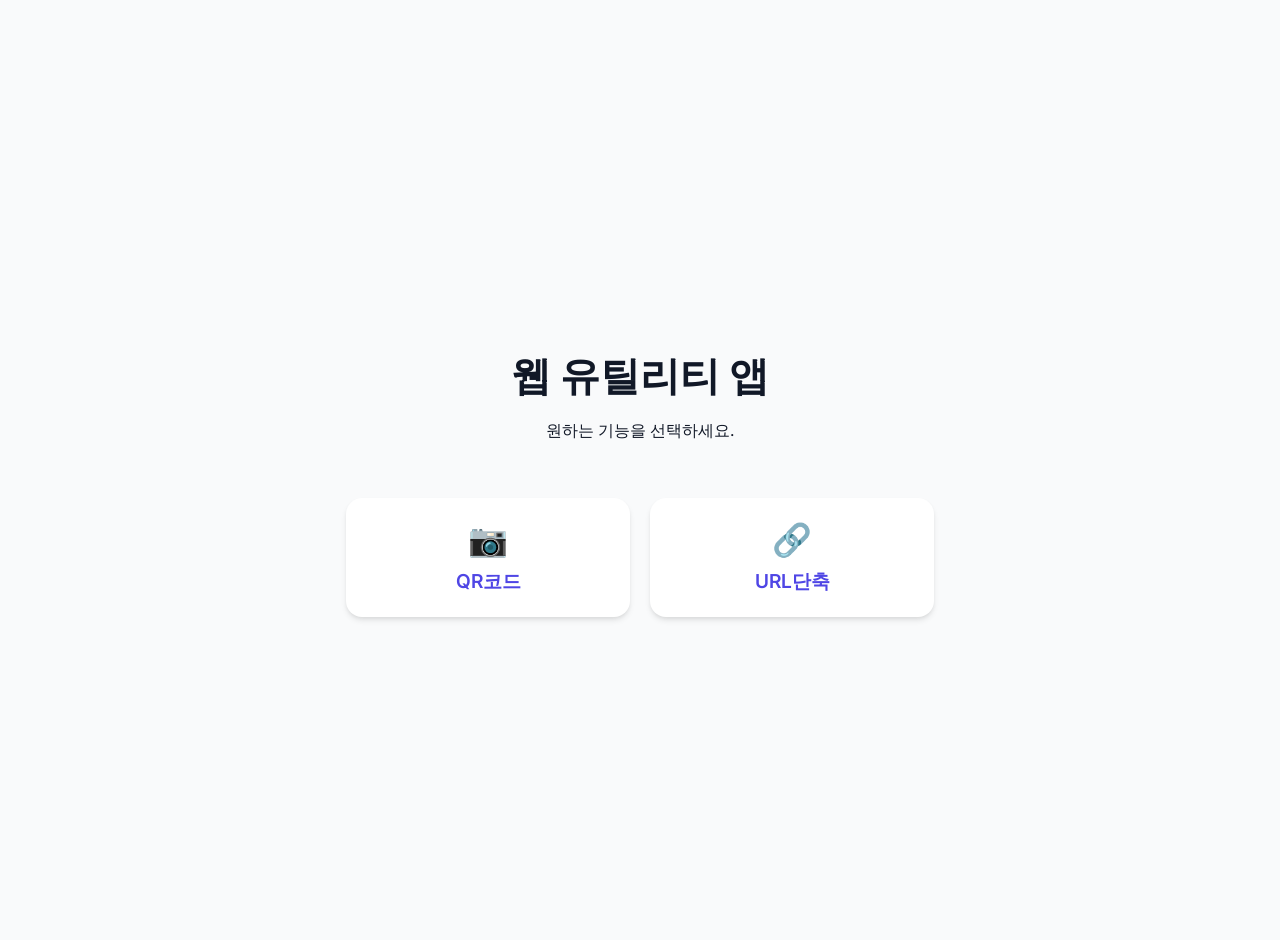
<file: index.html>
<!DOCTYPE html>
<html lang="ko">
<head>
    <meta charset="UTF-8">
    <meta name="viewport" content="width=device-width, initial-scale=1.0">
    <title>웹 유틸리티: QR & 단축 URL</title>
    <link href="https://fonts.googleapis.com/css2?family=Inter:wght@400;500;600&display=swap" rel="stylesheet">
    <style>
        :root {
            --primary: #4F46E5;
            --primary-hover: #4338CA;
            --bg: #F9FAFB;
            --card-bg: #FFFFFF;
            --text-main: #111827;
        }
        body {
            font-family: 'Inter', sans-serif;
            background-color: var(--bg);
            color: var(--text-main);
            display: flex;
            flex-direction: column;
            align-items: center;
            justify-content: center;
            min-height: 100vh;
            margin: 0;
            padding: 20px;
        }
        header {
            margin-bottom: 40px;
            text-align: center;
        }
        h1 {
            font-size: 2.5rem;
            margin-bottom: 10px;
        }
        .btn-container {
            display: flex;
            gap: 20px;
            flex-wrap: wrap;
            justify-content: center;
        }
        .nav-btn {
            background-color: var(--card-bg);
            color: var(--primary);
            text-decoration: none;
            padding: 20px 40px;
            border-radius: 16px;
            font-size: 1.2rem;
            font-weight: 600;
            box-shadow: 0 4px 6px -1px rgba(0, 0, 0, 0.1), 0 2px 4px -1px rgba(0, 0, 0, 0.06);
            transition: all 0.3s ease;
            border: 2px solid transparent;
            display: flex;
            flex-direction: column;
            align-items: center;
            width: 200px;
        }
        .nav-btn:hover {
            transform: translateY(-5px);
            box-shadow: 0 10px 15px -3px rgba(0, 0, 0, 0.1), 0 4px 6px -2px rgba(0, 0, 0, 0.05);
            border-color: var(--primary);
        }
        .nav-btn span {
            font-size: 2rem;
            margin-bottom: 10px;
        }
    </style>
</head>
<body>
    <header>
        <h1>웹 유틸리티 앱</h1>
        <p>원하는 기능을 선택하세요.</p>
    </header>

    <div class="btn-container">
        <a href="url2qr/index.html" class="nav-btn">
            <span>📷</span>
            QR코드
        </a>
        <a href="urlShort/index.html" class="nav-btn">
            <span>🔗</span>
            URL단축
        </a>
    </div>
</body>
</html>
</file>
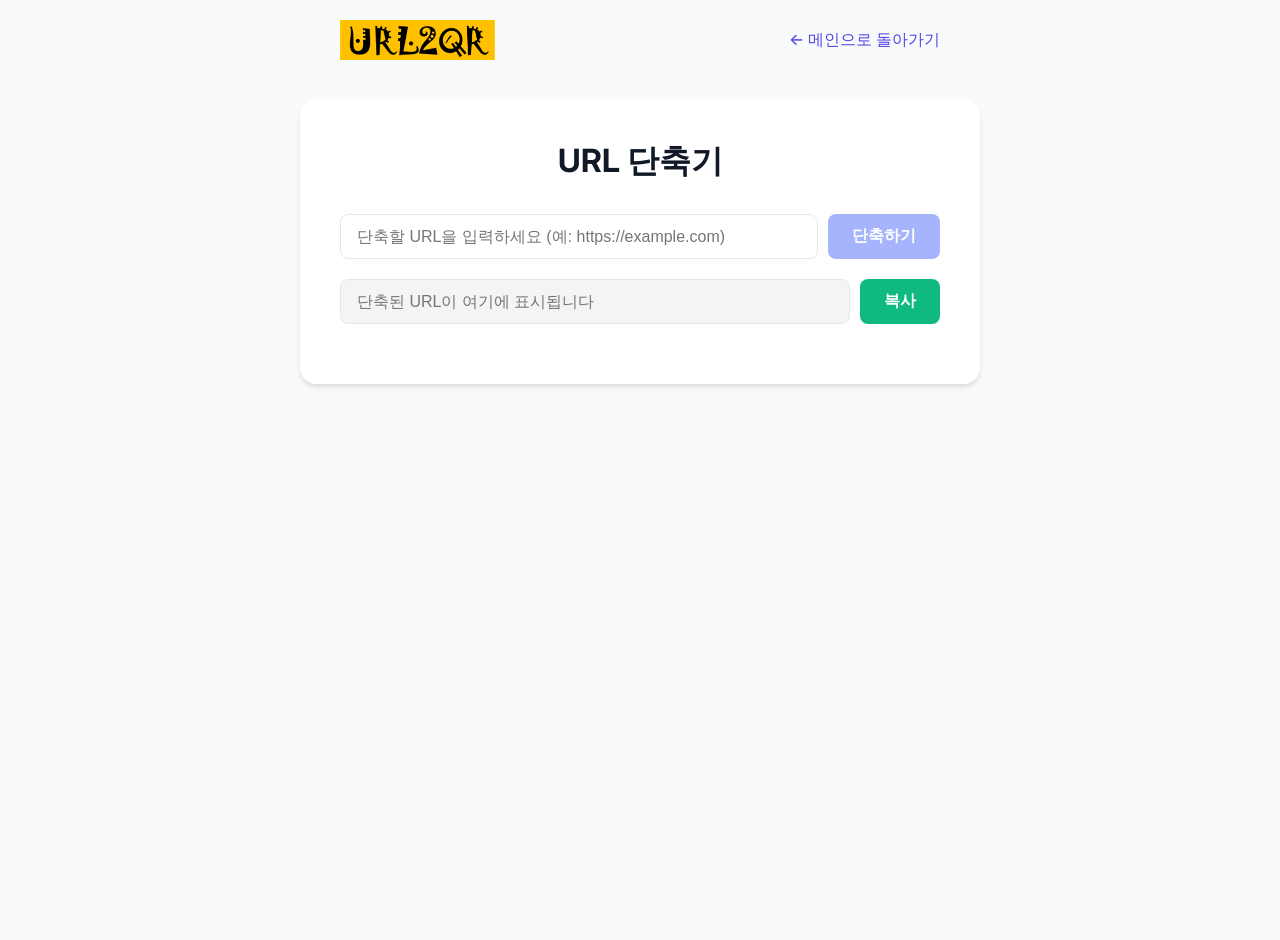
<file: urlShort/index.html>
<!DOCTYPE html>
<html lang="ko">
<head>
    <meta charset="UTF-8">
    <meta name="viewport" content="width=device-width, initial-scale=1.0">
    <title>URL 단축기</title>
    <link rel="stylesheet" href="style.css">
    <link href="https://fonts.googleapis.com/css2?family=Inter:wght@400;500;600&display=swap" rel="stylesheet">
</head>
<body>
    <header>
        <img src="../img/logo.png" alt="Logo" class="logo" onerror="this.style.display='none'">
        <a href="../index.html" class="back-link">← 메인으로 돌아가기</a>
    </header>

    <main class="container">
        <h1>URL 단축기</h1>
        
        <div class="input-section">
            <input type="text" id="long-url" placeholder="단축할 URL을 입력하세요 (예: https://example.com)" />
            <button id="shorten-btn" disabled>단축하기</button>
        </div>

        <div class="output-section">
            <input type="text" id="short-url" readonly placeholder="단축된 URL이 여기에 표시됩니다" />
            <button id="copy-btn">복사</button>
        </div>
        
        <div id="toast" class="toast">복사하였습니다</div>
    </main>

    <script src="script.js?v=2"></script>
</body>
</html>
</file>
<file: urlShort/style.css>
:root {
    --primary: #4F46E5;
    --primary-hover: #4338CA;
    --primary-disabled: #A5B4FC;
    --bg: #F9FAFB;
    --card-bg: #FFFFFF;
    --text-main: #111827;
    --text-secondary: #6B7280;
    --border: #E5E7EB;
}

body {
    font-family: 'Inter', sans-serif;
    background-color: var(--bg);
    color: var(--text-main);
    display: flex;
    flex-direction: column;
    align-items: center;
    min-height: 100vh;
    margin: 0;
    padding: 20px;
}

header {
    width: 100%;
    max-width: 600px;
    display: flex;
    justify-content: space-between;
    align-items: center;
    margin-bottom: 40px;
}

.logo {
    height: 40px;
}

.back-link {
    color: var(--primary);
    text-decoration: none;
    font-weight: 500;
}

.container {
    background-color: var(--card-bg);
    padding: 40px;
    border-radius: 16px;
    box-shadow: 0 4px 6px -1px rgba(0, 0, 0, 0.1), 0 2px 4px -1px rgba(0, 0, 0, 0.06);
    width: 100%;
    max-width: 600px;
    text-align: center;
}

h1 {
    margin-top: 0;
    margin-bottom: 30px;
    color: var(--text-main);
}

.input-section, .output-section {
    display: flex;
    gap: 10px;
    margin-bottom: 20px;
}

input[type="text"] {
    flex: 1;
    padding: 12px 16px;
    border: 1px solid var(--border);
    border-radius: 8px;
    font-size: 1rem;
    outline: none;
    transition: border-color 0.2s;
}

input[type="text"]:focus {
    border-color: var(--primary);
}

input[type="text"][readonly] {
    background-color: #F3F4F6;
    color: var(--text-secondary);
}

button {
    background-color: var(--primary);
    color: white;
    border: none;
    padding: 12px 24px;
    border-radius: 8px;
    font-size: 1rem;
    font-weight: 600;
    cursor: pointer;
    transition: background-color 0.2s;
}

button:hover {
    background-color: var(--primary-hover);
}

button:disabled {
    background-color: var(--primary-disabled);
    cursor: not-allowed;
}

#copy-btn {
    background-color: #10B981;
}

#copy-btn:hover {
    background-color: #059669;
}

.toast {
    visibility: hidden;
    min-width: 200px;
    background-color: #333;
    color: #fff;
    text-align: center;
    border-radius: 8px;
    padding: 12px;
    position: fixed;
    z-index: 1;
    left: 50%;
    bottom: 30px;
    transform: translateX(-50%);
    opacity: 0;
    transition: opacity 0.3s, visibility 0.3s;
}

.toast.show {
    visibility: visible;
    opacity: 1;
}
</file>
